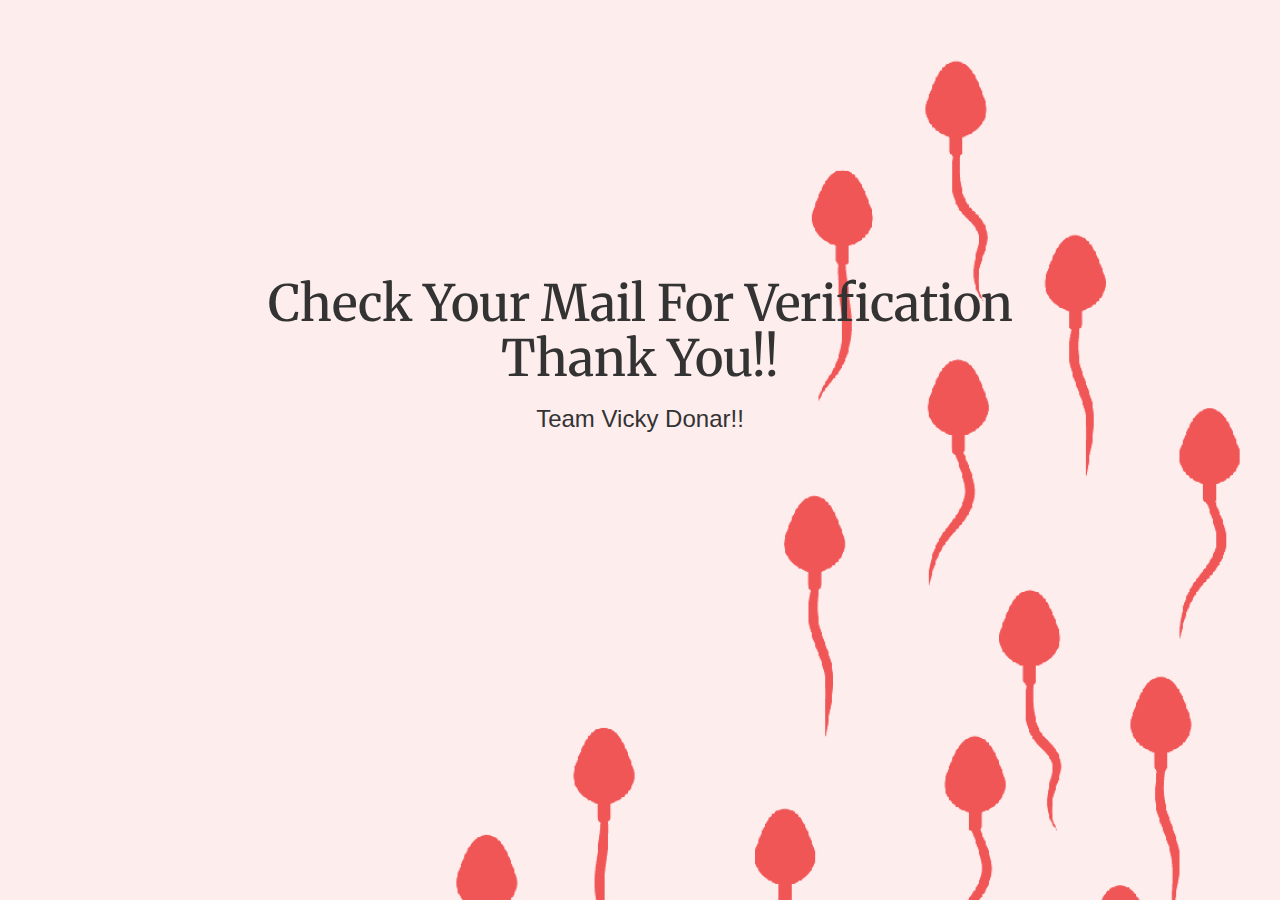
<file: client_submissionn.html>
<!DOCTYPE html>
<html>
    <head>
        <title>Submission</title>
        <meta charset="utf-8">
        <link href="bootstrap.css" type="text/css" rel="stylesheet">
        <link href="client_submissionn.css" type="text/css" rel="stylesheet">
        <link href="https://fonts.googleapis.com/css?family=Merriweather&display=swap" rel="stylesheet">
    </head>
    <body>
        
        <div >
            <h1>Check Your Mail For Verification<br> Thank You!!</h1>
            <h3>Team Vicky Donar!!</h3>
        </div>
    </body>
    
</html>
</file>
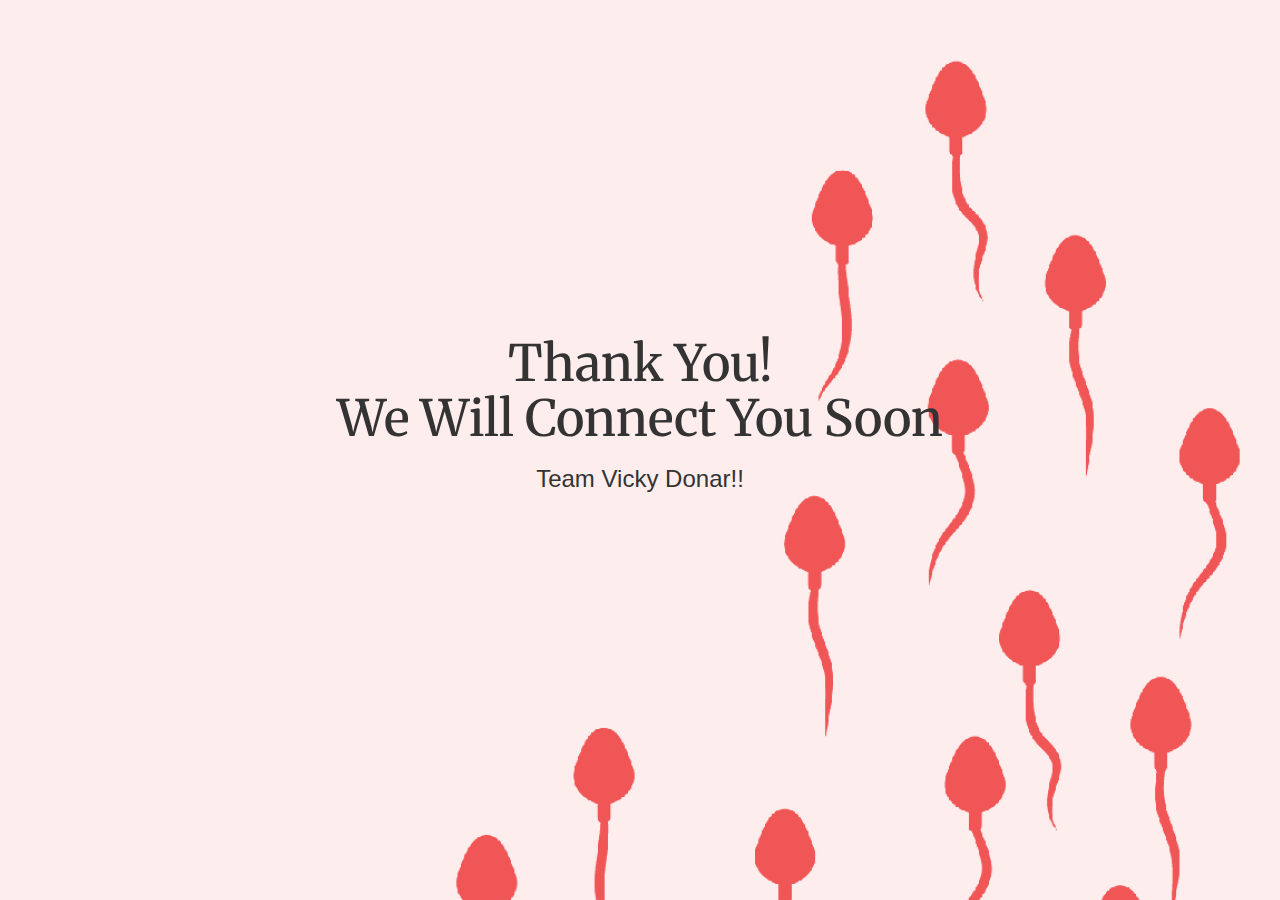
<file: Submission.html>
<!DOCTYPE html>
<html>
    <head>
        <title>Submission</title>
        <meta charset="utf-8">
        <link href="bootstrap.css" type="text/css" rel="stylesheet">
        <link href="Submission.css" type="text/css" rel="stylesheet">
        <link href="https://fonts.googleapis.com/css?family=Merriweather&display=swap" rel="stylesheet">
    </head>
    <body>
        <div >
            <h1>Thank You!<br> We Will Connect You Soon</h1>
            <h3>Team Vicky Donar!!</h3>
        </div>
    </body>
    
</html>
</file>
<file: client_submissionn.css>
body{
    padding-top: 20%;
    text-align: center;
    background-image: url(sperm-health.png)
    
}

h1{
    font-size: 50px;
    font-family: Merriweather;
}
</file>
<file: Submission.css>
body{
    padding-top:60px; 
    text-align: center;
    background-image: url(sperm-health.png)
    
}

h1{
    padding-top: 20%;
    font-size: 50px;
    font-family: Merriweather;
}
</file>
